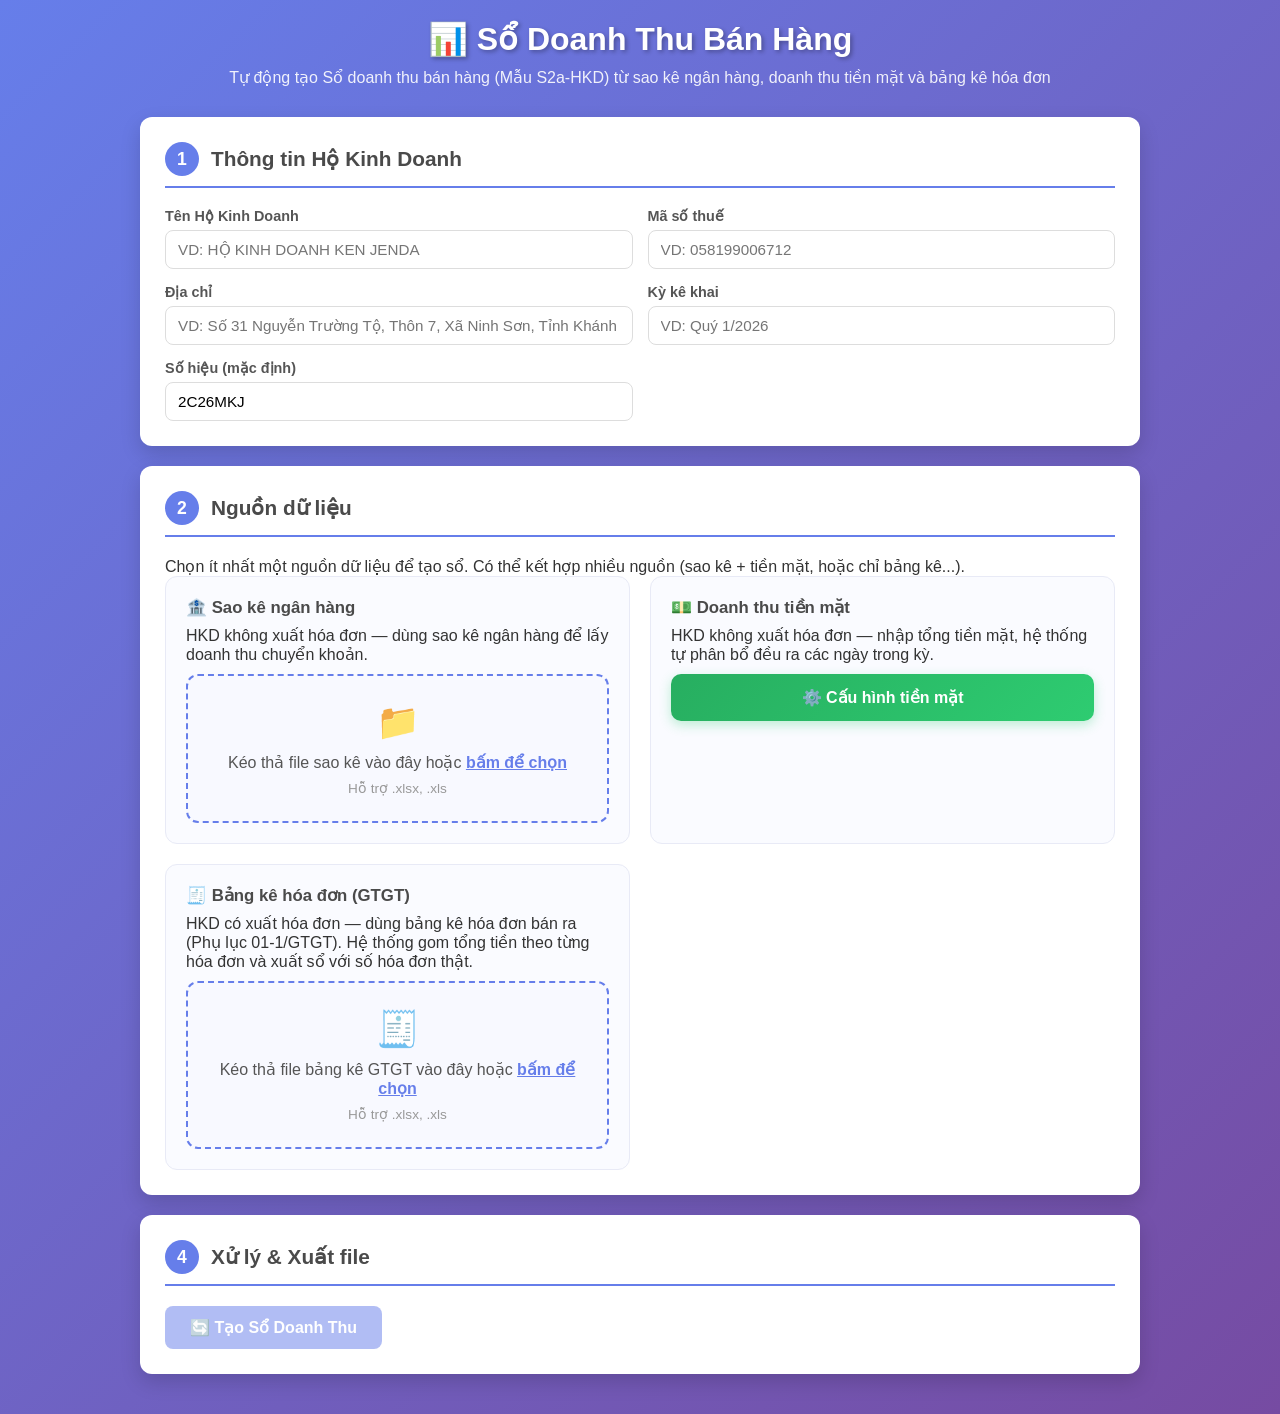
<file: Tao so kinh doanh/index.html>
<!DOCTYPE html>
<html lang="vi">
<head>
    <meta charset="UTF-8">
    <meta name="viewport" content="width=device-width, initial-scale=1.0">
    <title>Chuyển Sao Kê Ngân Hàng → Sổ Doanh Thu Bán Hàng</title>
    <link rel="stylesheet" href="style.css">
    <!-- SheetJS để đọc/ghi file Excel -->
    <script src="https://cdn.sheetjs.com/xlsx-0.20.2/package/dist/xlsx.full.min.js"></script>
</head>
<body>
    <div class="container">
        <header>
            <h1>📊 Sổ Doanh Thu Bán Hàng</h1>
            <p class="subtitle">Tự động tạo Sổ doanh thu bán hàng (Mẫu S2a-HKD) từ sao kê ngân hàng, doanh thu tiền mặt và bảng kê hóa đơn</p>
        </header>

        <!-- Bước 1: Thông tin HKD -->
        <section class="card">
            <div class="step-header">
                <span class="step-num">1</span>
                <h2>Thông tin Hộ Kinh Doanh</h2>
            </div>
            <div class="form-grid">
                <div class="form-group">
                    <label for="tenHKD">Tên Hộ Kinh Doanh</label>
                    <input type="text" id="tenHKD" placeholder="VD: HỘ KINH DOANH KEN JENDA">
                </div>
                <div class="form-group">
                    <label for="maSoThue">Mã số thuế</label>
                    <input type="text" id="maSoThue" placeholder="VD: 058199006712">
                </div>
                <div class="form-group">
                    <label for="diaChi">Địa chỉ</label>
                    <input type="text" id="diaChi" placeholder="VD: Số 31 Nguyễn Trường Tộ, Thôn 7, Xã Ninh Sơn, Tỉnh Khánh Hoà">
                </div>
                <div class="form-group">
                    <label for="kyKeKhai">Kỳ kê khai</label>
                    <input type="text" id="kyKeKhai" placeholder="VD: Quý 1/2026">
                </div>
                <div class="form-group">
                    <label for="soHieu">Số hiệu (mặc định)</label>
                    <input type="text" id="soHieu" value="2C26MKJ" placeholder="VD: 2C26MKJ">
                </div>
            </div>
        </section>

        <!-- Bước 2: Nguồn dữ liệu -->
        <section class="card">
            <div class="step-header">
                <span class="step-num">2</span>
                <h2>Nguồn dữ liệu</h2>
            </div>
            <p class="hint">Chọn ít nhất một nguồn dữ liệu để tạo sổ. Có thể kết hợp nhiều nguồn (sao kê + tiền mặt, hoặc chỉ bảng kê...).</p>

            <div class="source-grid">
                <!-- Sao kê ngân hàng -->
                <div class="source-block">
                    <h3>🏦 Sao kê ngân hàng</h3>
                    <p class="hint">HKD không xuất hóa đơn — dùng sao kê ngân hàng để lấy doanh thu chuyển khoản.</p>
                    <div class="upload-area" id="uploadArea">
                        <input type="file" id="fileInput" accept=".xlsx,.xls" hidden>
                        <div class="upload-content">
                            <span class="upload-icon">📁</span>
                            <p>Kéo thả file sao kê vào đây hoặc <span class="link">bấm để chọn</span></p>
                            <p class="hint">Hỗ trợ .xlsx, .xls</p>
                        </div>
                    </div>
                    <div id="fileInfo" class="file-info hidden"></div>
                </div>

                <!-- Doanh thu tiền mặt -->
                <div class="source-block">
                    <h3>💵 Doanh thu tiền mặt</h3>
                    <p class="hint">HKD không xuất hóa đơn — nhập tổng tiền mặt, hệ thống tự phân bổ đều ra các ngày trong kỳ.</p>
                    <button type="button" id="btnOpenCash" class="btn btn-cash">⚙️ Cấu hình tiền mặt</button>
                    <div id="cashInfo" class="file-info hidden"></div>
                </div>

                <!-- Bảng kê hóa đơn GTGT -->
                <div class="source-block">
                    <h3>🧾 Bảng kê hóa đơn (GTGT)</h3>
                    <p class="hint">HKD có xuất hóa đơn — dùng bảng kê hóa đơn bán ra (Phụ lục 01-1/GTGT). Hệ thống gom tổng tiền theo từng hóa đơn và xuất sổ với số hóa đơn thật.</p>
                    <div class="upload-area" id="gtgtArea">
                        <input type="file" id="gtgtInput" accept=".xlsx,.xls" hidden>
                        <div class="upload-content">
                            <span class="upload-icon">🧾</span>
                            <p>Kéo thả file bảng kê GTGT vào đây hoặc <span class="link">bấm để chọn</span></p>
                            <p class="hint">Hỗ trợ .xlsx, .xls</p>
                        </div>
                    </div>
                    <div id="gtgtInfo" class="file-info hidden"></div>
                </div>
            </div>
        </section>

        <!-- Bước 3: Cấu hình mapping (chỉ khi có sao kê) -->
        <section class="card hidden" id="mappingSection">
            <div class="step-header">
                <span class="step-num">3</span>
                <h2>Cấu hình Mapping</h2>
            </div>
            <div class="mapping-grid">
                <div class="form-group">
                    <label for="colDate">Cột Ngày giao dịch</label>
                    <select id="colDate"></select>
                </div>
                <div class="form-group">
                    <label for="colCredit">Cột Số tiền ghi có (Credit)</label>
                    <select id="colCredit"></select>
                </div>
                <div class="form-group">
                    <label for="colDebit">Cột Số tiền ghi nợ (Debit)</label>
                    <select id="colDebit"></select>
                </div>
                <div class="form-group">
                    <label for="colContent">Cột Nội dung chi tiết</label>
                    <select id="colContent"></select>
                </div>
            </div>
            <div class="filter-options">
                <h3>Quy tắc lọc (mặc định theo yêu cầu):</h3>
                <label class="checkbox">
                    <input type="checkbox" id="filterDebit" checked>
                    Loại bỏ các giao dịch ghi nợ (Debit)
                </label>
                <label class="checkbox">
                    <input type="checkbox" id="filterInterest" checked>
                    Loại bỏ giao dịch ghi có nhưng là "INTEREST PAYMENT" (lãi ngân hàng)
                </label>
            </div>
        </section>

        <!-- Bước 4: Xử lý & Xuất file -->
        <section class="card">
            <div class="step-header">
                <span class="step-num">4</span>
                <h2>Xử lý & Xuất file</h2>
            </div>
            <div class="action-row">
                <button id="btnProcess" class="btn btn-primary" disabled>🔄 Tạo Sổ Doanh Thu</button>
                <button id="btnExport" class="btn btn-success hidden">⬇️ Xuất file Excel</button>
            </div>
            <div id="resultSummary" class="result-summary hidden"></div>
        </section>

        <!-- Bảng xem trước -->
        <section class="card hidden" id="previewSection">
            <div class="step-header">
                <span class="step-num">👁️</span>
                <h2>Xem trước Sổ Doanh Thu</h2>
            </div>
            <div class="table-wrapper">
                <table id="previewTable">
                    <thead>
                        <tr>
                            <th>Số hiệu</th>
                            <th>Hóa đơn</th>
                            <th>Ngày, tháng</th>
                            <th>Diễn giải</th>
                            <th>Số tiền</th>
                        </tr>
                    </thead>
                    <tbody></tbody>
                </table>
            </div>
        </section>
    </div>

    <!-- Popup cấu hình doanh thu tiền mặt -->
    <div class="modal-overlay hidden" id="cashModal">
        <div class="modal">
            <div class="modal-header">
                <h3>💵 Cấu hình Doanh thu tiền mặt</h3>
                <button type="button" class="modal-close" id="btnCloseCash" title="Đóng">✕</button>
            </div>
            <div class="modal-body">
                <div class="cash-block">
                    <h3 class="cash-block-title">💰 Số tiền & phân bổ</h3>
                    <div class="form-grid">
                        <div class="form-group">
                            <label for="cashTotal">Tổng số tiền mặt (VNĐ)</label>
                            <input type="number" id="cashTotal" min="0" step="1000" placeholder="VD: 200000000">
                        </div>
                        <div class="form-group">
                            <label for="cashPeriod">Kỳ phân bổ</label>
                            <select id="cashPeriod">
                                <option value="month">Theo tháng</option>
                                <option value="quarter" selected>Theo quý</option>
                            </select>
                        </div>
                        <div class="form-group">
                            <label for="cashStartDate">Ngày bắt đầu phân bổ</label>
                            <input type="date" id="cashStartDate">
                        </div>
                        <div class="form-group">
                            <label for="cashMin">Số tiền tối thiểu / giao dịch (VNĐ)</label>
                            <input type="number" id="cashMin" min="0" step="1000" placeholder="VD: 100000">
                        </div>
                        <div class="form-group">
                            <label for="cashMax">Số tiền tối đa / giao dịch (VNĐ)</label>
                            <input type="number" id="cashMax" min="0" step="1000" placeholder="VD: 1000000">
                        </div>
                        <div class="form-group">
                            <label for="cashMaxPerDay">Số giao dịch tối đa / ngày</label>
                            <input type="number" id="cashMaxPerDay" min="1" step="1" value="3" placeholder="VD: 3">
                        </div>
                        <div class="form-group">
                            <label for="cashRound">Bước làm tròn (VNĐ)</label>
                            <input type="number" id="cashRound" min="1" step="1" value="1000" placeholder="VD: 1000">
                        </div>
                    </div>
                </div>

                <div class="cash-block">
                    <h3 class="cash-block-title">📅 Ngày đóng cửa (không có doanh thu)</h3>
                    <div class="offday-week">
                        <span class="offday-label">Đóng cửa cố định theo thứ:</span>
                        <label class="offday-check"><input type="checkbox" class="cashOffWeek" value="1"> Thứ 2</label>
                        <label class="offday-check"><input type="checkbox" class="cashOffWeek" value="2"> Thứ 3</label>
                        <label class="offday-check"><input type="checkbox" class="cashOffWeek" value="3"> Thứ 4</label>
                        <label class="offday-check"><input type="checkbox" class="cashOffWeek" value="4"> Thứ 5</label>
                        <label class="offday-check"><input type="checkbox" class="cashOffWeek" value="5"> Thứ 6</label>
                        <label class="offday-check"><input type="checkbox" class="cashOffWeek" value="6"> Thứ 7</label>
                        <label class="offday-check"><input type="checkbox" class="cashOffWeek" value="0"> Chủ nhật</label>
                    </div>
                    <div class="offday-dates">
                        <span class="offday-label">Hoặc chọn ngày cụ thể:</span>
                        <div class="offday-picker">
                            <input type="date" id="cashOffDateInput">
                            <button type="button" id="btnAddOffDate" class="btn btn-small">➕ Thêm ngày</button>
                        </div>
                        <div id="cashOffDateList" class="offday-chips"></div>
                    </div>
                </div>
            </div>
            <div class="modal-footer">
                <button type="button" id="btnSaveCash" class="btn btn-primary">✅ Lưu cấu hình</button>
            </div>
        </div>
    </div>

    <script src="app.js"></script>
</body>
</html>
</file>
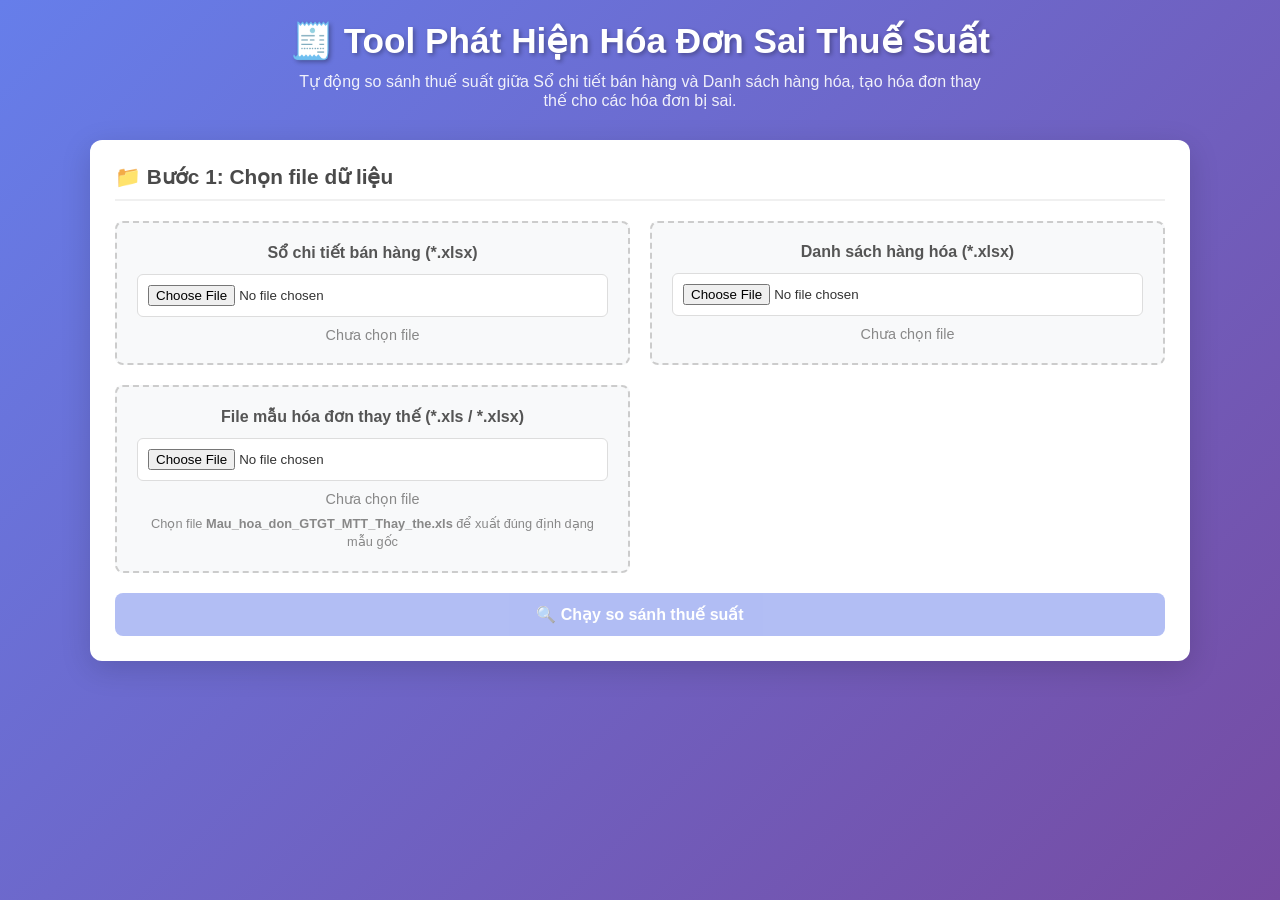
<file: thay thế hóa đơn/index.html>
<!DOCTYPE html>
<html lang="vi">
<head>
    <meta charset="UTF-8">
    <meta name="viewport" content="width=device-width, initial-scale=1.0">
    <title>Tool Phát Hiện Hóa Đơn Sai Thuế Suất & Tạo Hóa Đơn Thay Thế</title>
    <link rel="stylesheet" href="css/style.css">
    <!-- SheetJS để đọc/ghi file Excel -->
    <script src="https://cdn.sheetjs.com/xlsx-0.20.2/package/dist/xlsx.full.min.js"></script>
</head>
<body>
    <div class="container">
        <header>
            <h1>🧾 Tool Phát Hiện Hóa Đơn Sai Thuế Suất</h1>
            <p class="subtitle">Tự động so sánh thuế suất giữa Sổ chi tiết bán hàng và Danh sách hàng hóa, tạo hóa đơn thay thế cho các hóa đơn bị sai.</p>
        </header>

        <!-- Bước 1: Upload file -->
        <section class="card upload-section">
            <h2>📁 Bước 1: Chọn file dữ liệu</h2>
            <div class="upload-grid">
                <div class="upload-item">
                    <label for="fileSoBanHang">Sổ chi tiết bán hàng (*.xlsx)</label>
                    <input type="file" id="fileSoBanHang" accept=".xlsx,.xls" class="file-input">
                    <div class="file-status" id="statusSoBanHang">Chưa chọn file</div>
                </div>
                <div class="upload-item">
                    <label for="fileDanhSachHang">Danh sách hàng hóa (*.xlsx)</label>
                    <input type="file" id="fileDanhSachHang" accept=".xlsx,.xls" class="file-input">
                    <div class="file-status" id="statusDanhSachHang">Chưa chọn file</div>
                </div>
                <div class="upload-item">
                    <label for="fileMau">File mẫu hóa đơn thay thế (*.xls / *.xlsx)</label>
                    <input type="file" id="fileMau" accept=".xlsx,.xls" class="file-input">
                    <div class="file-status" id="statusMau">Chưa chọn file</div>
                    <div class="file-hint">Chọn file <strong>Mau_hoa_don_GTGT_MTT_Thay_the.xls</strong> để xuất đúng định dạng mẫu gốc</div>
                </div>
            </div>
            <button id="btnChay" class="btn btn-primary" disabled>🔍 Chạy so sánh thuế suất</button>
        </section>

        <!-- Bước 2: Kết quả -->
        <section class="card result-section" id="resultSection" style="display:none;">
            <h2>📊 Bước 2: Kết quả so sánh</h2>
            <div class="summary-box" id="summaryBox"></div>
            <div class="table-wrapper">
                <table id="resultTable">
                    <thead>
                        <tr>
                            <th>STT</th>
                            <th>Số hóa đơn</th>
                            <th>Ngày</th>
                            <th>Mã đơn hàng</th>
                            <th>Số dòng sai</th>
                            <th>Chi tiết dòng sai</th>
                        </tr>
                    </thead>
                    <tbody id="resultBody"></tbody>
                </table>
            </div>
            <button id="btnTaiFile" class="btn btn-success">⬇️ Tải file hóa đơn thay thế (.xlsx)</button>
        </section>

        <!-- Bước 3: Chi tiết -->
        <section class="card detail-section" id="detailSection" style="display:none;">
            <h2>🔎 Chi tiết dòng hàng sai thuế suất</h2>
            <div class="table-wrapper">
                <table id="detailTable">
                    <thead>
                        <tr>
                            <th>Số hóa đơn</th>
                            <th>Mã hàng hóa</th>
                            <th>Tên hàng hóa</th>
                            <th>Thuế suất tính được</th>
                            <th>Thuế suất chuẩn</th>
                            <th>Trạng thái</th>
                        </tr>
                    </thead>
                    <tbody id="detailBody"></tbody>
                </table>
            </div>
        </section>
    </div>

    <script src="js/excel.js"></script>
    <script src="js/app.js"></script>
</body>
</html>
</file>
<file: Tao so kinh doanh/style.css>
* {
    margin: 0;
    padding: 0;
    box-sizing: border-box;
}

body {
    font-family: 'Segoe UI', Tahoma, Geneva, Verdana, sans-serif;
    background: linear-gradient(135deg, #667eea 0%, #764ba2 100%);
    min-height: 100vh;
    padding: 20px;
    color: #333;
}

.container {
    max-width: 1000px;
    margin: 0 auto;
}

header {
    text-align: center;
    color: white;
    margin-bottom: 30px;
}

header h1 {
    font-size: 2rem;
    margin-bottom: 10px;
    text-shadow: 2px 2px 4px rgba(0,0,0,0.3);
}

header .subtitle {
    font-size: 1rem;
    opacity: 0.9;
}

.card {
    background: white;
    border-radius: 12px;
    padding: 25px;
    margin-bottom: 20px;
    box-shadow: 0 8px 20px rgba(0,0,0,0.15);
}

.card h2 {
    font-size: 1.3rem;
    color: #4a4a4a;
    margin-bottom: 20px;
    padding-bottom: 10px;
    border-bottom: 2px solid #667eea;
}

.form-grid {
    display: grid;
    grid-template-columns: 1fr 1fr;
    gap: 15px;
}

.form-group {
    display: flex;
    flex-direction: column;
}

.form-group label {
    font-size: 0.9rem;
    font-weight: 600;
    color: #555;
    margin-bottom: 6px;
}

.form-group input,
.form-group select {
    padding: 10px 12px;
    border: 1px solid #ddd;
    border-radius: 8px;
    font-size: 0.95rem;
    transition: border-color 0.3s;
}

.form-group input:focus,
.form-group select:focus {
    outline: none;
    border-color: #667eea;
    box-shadow: 0 0 0 3px rgba(102,126,234,0.1);
}

.upload-area {
    border: 2px dashed #667eea;
    border-radius: 12px;
    padding: 40px;
    text-align: center;
    cursor: pointer;
    transition: all 0.3s;
    background: #f8f9ff;
}

.upload-area:hover,
.upload-area.dragover {
    background: #eef0ff;
    border-color: #764ba2;
}

.upload-icon {
    font-size: 3rem;
    display: block;
    margin-bottom: 10px;
}

.upload-content p {
    font-size: 1rem;
    color: #555;
}

.upload-content .link {
    color: #667eea;
    font-weight: 600;
    text-decoration: underline;
}

.upload-content .hint {
    font-size: 0.85rem;
    color: #999;
    margin-top: 8px;
}

.file-info {
    margin-top: 15px;
    padding: 12px 15px;
    background: #e8f5e9;
    border-radius: 8px;
    border-left: 4px solid #4caf50;
    font-size: 0.95rem;
}

.mapping-grid {
    display: grid;
    grid-template-columns: 1fr 1fr;
    gap: 15px;
    margin-bottom: 20px;
}

.filter-options {
    background: #f8f9ff;
    padding: 15px;
    border-radius: 8px;
}

.filter-options h3 {
    font-size: 0.95rem;
    color: #555;
    margin-bottom: 10px;
}

.checkbox {
    display: flex;
    align-items: center;
    gap: 8px;
    margin-bottom: 8px;
    font-size: 0.95rem;
    color: #444;
    cursor: pointer;
}

.checkbox input {
    width: 18px;
    height: 18px;
    accent-color: #667eea;
}

.action-row {
    display: flex;
    gap: 15px;
    align-items: center;
    flex-wrap: wrap;
}

.btn {
    padding: 12px 25px;
    border: none;
    border-radius: 8px;
    font-size: 1rem;
    font-weight: 600;
    cursor: pointer;
    transition: all 0.3s;
}

.btn:disabled {
    opacity: 0.5;
    cursor: not-allowed;
}

.btn-primary {
    background: #667eea;
    color: white;
}

.btn-primary:hover:not(:disabled) {
    background: #5a6fd6;
    transform: translateY(-2px);
    box-shadow: 0 4px 12px rgba(102,126,234,0.4);
}

.btn-success {
    background: #4caf50;
    color: white;
}

.btn-success:hover {
    background: #43a047;
    transform: translateY(-2px);
    box-shadow: 0 4px 12px rgba(76,175,80,0.4);
}

.result-summary {
    margin-top: 20px;
    padding: 15px;
    background: #fff3e0;
    border-radius: 8px;
    border-left: 4px solid #ff9800;
    font-size: 0.95rem;
    line-height: 1.6;
}

.result-summary strong {
    color: #e65100;
}

.table-wrapper {
    overflow-x: auto;
    max-height: 500px;
    overflow-y: auto;
    border: 1px solid #eee;
    border-radius: 8px;
}

table {
    width: 100%;
    border-collapse: collapse;
    font-size: 0.9rem;
}

thead {
    position: sticky;
    top: 0;
    background: #667eea;
    color: white;
}

th, td {
    padding: 10px 12px;
    text-align: left;
    border-bottom: 1px solid #eee;
    white-space: nowrap;
}

th:nth-child(5), td:nth-child(5) {
    text-align: right;
}

tbody tr:hover {
    background: #f5f6ff;
}

.hidden {
    display: none;
}

/* Ngày đóng cửa (off day) */
.form-group-full {
    grid-column: 1 / -1;
}

.offday-week {
    display: flex;
    flex-wrap: wrap;
    align-items: center;
    gap: 10px;
    margin-bottom: 10px;
}

.offday-label {
    font-size: 0.85rem;
    color: #666;
    margin-right: 4px;
}

.offday-check {
    display: inline-flex;
    align-items: center;
    gap: 4px;
    font-size: 0.85rem;
    color: #444;
    background: #f4f5ff;
    border: 1px solid #e0e2f5;
    border-radius: 6px;
    padding: 4px 8px;
    cursor: pointer;
    transition: all 0.2s;
}

.offday-check:hover {
    background: #e8eaff;
}

.offday-check input {
    accent-color: #e74c3c;
    cursor: pointer;
}

.offday-dates {
    display: flex;
    flex-direction: column;
    gap: 6px;
}

.offday-dates input {
    padding: 10px 12px;
    border: 1px solid #ddd;
    border-radius: 8px;
    font-size: 0.95rem;
    transition: border-color 0.3s;
}

.offday-dates input:focus {
    outline: none;
    border-color: #667eea;
    box-shadow: 0 0 0 3px rgba(102,126,234,0.1);
}

/* ---------- UI gọn gàng, tối ưu ---------- */
.step-header {
    display: flex;
    align-items: center;
    gap: 12px;
    margin-bottom: 20px;
    padding-bottom: 10px;
    border-bottom: 2px solid #667eea;
}

.step-header h2 {
    font-size: 1.3rem;
    color: #4a4a4a;
    margin: 0;
    padding: 0;
    border: none;
}

.step-num {
    display: inline-flex;
    align-items: center;
    justify-content: center;
    width: 34px;
    height: 34px;
    border-radius: 50%;
    background: #667eea;
    color: white;
    font-weight: 700;
    font-size: 1.1rem;
    flex-shrink: 0;
}

.optional {
    font-size: 0.8rem;
    font-weight: 600;
    color: #888;
    background: #f0f0f0;
    padding: 3px 10px;
    border-radius: 12px;
    vertical-align: middle;
}

/* Lưới nguồn dữ liệu (sao kê + tiền mặt + bảng kê GTGT) */
.source-grid {
    display: grid;
    grid-template-columns: 1fr 1fr;
    gap: 20px;
}

.source-block {
    background: #fafbff;
    border: 1px solid #e8eaf6;
    border-radius: 12px;
    padding: 20px;
}

.source-block h3 {
    font-size: 1.05rem;
    color: #4a4a4a;
    margin-bottom: 8px;
}

.source-block .upload-area {
    padding: 25px 15px;
    margin-top: 10px;
}

.source-block .upload-icon {
    font-size: 2.2rem;
}

/* ---------- Khối doanh thu tiền mặt ---------- */
.cash-block {
    background: #fafbff;
    border: 1px solid #e8eaf6;
    border-radius: 12px;
    padding: 18px 20px;
    margin-bottom: 16px;
}

.cash-block-title {
    font-size: 1rem;
    color: #4a4a4a;
    margin-bottom: 14px;
    padding-bottom: 8px;
    border-bottom: 1px solid #e8eaf6;
}

.offday-picker {
    display: flex;
    align-items: center;
    gap: 10px;
    flex-wrap: wrap;
    margin-bottom: 10px;
}

.offday-picker input[type="date"] {
    padding: 9px 12px;
    border: 1px solid #ddd;
    border-radius: 8px;
    font-size: 0.95rem;
    transition: border-color 0.3s;
}

.offday-picker input[type="date"]:focus {
    outline: none;
    border-color: #667eea;
    box-shadow: 0 0 0 3px rgba(102,126,234,0.1);
}

.btn-small {
    padding: 9px 16px;
    font-size: 0.9rem;
    background: #667eea;
    color: white;
    border: none;
    border-radius: 8px;
    cursor: pointer;
    transition: all 0.3s;
}

.btn-small:hover {
    background: #5a6fd6;
}

/* Nút cấu hình tiền mặt trong nguồn dữ liệu */
.btn-cash {
    display: block;
    width: 100%;
    margin-top: 10px;
    padding: 14px 20px;
    background: linear-gradient(135deg, #27ae60, #2ecc71);
    color: white;
    border: none;
    border-radius: 10px;
    font-size: 1rem;
    font-weight: 600;
    cursor: pointer;
    transition: all 0.3s;
    box-shadow: 0 4px 12px rgba(46,204,113,0.3);
}

.btn-cash:hover {
    transform: translateY(-2px);
    box-shadow: 0 6px 16px rgba(46,204,113,0.4);
}

/* ---------- Popup (Modal) ---------- */
.modal-overlay {
    position: fixed;
    top: 0;
    left: 0;
    right: 0;
    bottom: 0;
    background: rgba(0,0,0,0.55);
    display: flex;
    align-items: center;
    justify-content: center;
    z-index: 1000;
    padding: 20px;
}


/* An modal khi co class hidden (specificity cao hon .modal-overlay) */
.modal-overlay.hidden {
    display: none;
}

.modal {
    background: white;
    border-radius: 14px;
    width: 100%;
    max-width: 720px;
    max-height: 90vh;
    display: flex;
    flex-direction: column;
    box-shadow: 0 20px 50px rgba(0,0,0,0.3);
    animation: modalIn 0.25s ease-out;
}

@keyframes modalIn {
    from {
        opacity: 0;
        transform: translateY(-20px) scale(0.97);
    }
    to {
        opacity: 1;
        transform: translateY(0) scale(1);
    }
}

.modal-header {
    display: flex;
    align-items: center;
    justify-content: space-between;
    padding: 18px 22px;
    border-bottom: 1px solid #eee;
    background: linear-gradient(135deg, #27ae60, #2ecc71);
    border-radius: 14px 14px 0 0;
}

.modal-header h3 {
    color: white;
    font-size: 1.15rem;
    margin: 0;
}

.modal-close {
    background: rgba(255,255,255,0.2);
    border: none;
    color: white;
    font-size: 1.2rem;
    width: 32px;
    height: 32px;
    border-radius: 50%;
    cursor: pointer;
    display: flex;
    align-items: center;
    justify-content: center;
    transition: all 0.2s;
}

.modal-close:hover {
    background: rgba(255,255,255,0.35);
}

.modal-body {
    padding: 20px 22px;
    overflow-y: auto;
}

.modal-footer {
    padding: 16px 22px;
    border-top: 1px solid #eee;
    display: flex;
    justify-content: flex-end;
    gap: 10px;
}

.offday-chips {
    display: flex;
    flex-wrap: wrap;
    gap: 8px;
}

.offday-chip {
    display: inline-flex;
    align-items: center;
    gap: 6px;
    background: #fdecea;
    border: 1px solid #f5c6c0;
    color: #c0392b;
    border-radius: 20px;
    padding: 4px 12px;
    font-size: 0.85rem;
    font-weight: 500;
}

.offday-chip button {
    background: none;
    border: none;
    color: #c0392b;
    font-size: 1rem;
    cursor: pointer;
    line-height: 1;
    padding: 0;
}

.offday-chip button:hover {
    color: #922b21;
}

@media (max-width: 700px) {
    .source-grid {
        grid-template-columns: 1fr;
    }
}

@media (max-width: 600px) {
    .form-grid,
    .mapping-grid {
        grid-template-columns: 1fr;
    }
}
</file>
<file: thay thế hóa đơn/css/style.css>
* {
    margin: 0;
    padding: 0;
    box-sizing: border-box;
}

body {
    font-family: 'Segoe UI', Tahoma, Geneva, Verdana, sans-serif;
    background: linear-gradient(135deg, #667eea 0%, #764ba2 100%);
    min-height: 100vh;
    padding: 20px;
    color: #333;
}

.container {
    max-width: 1100px;
    margin: 0 auto;
}

header {
    text-align: center;
    color: #fff;
    margin-bottom: 30px;
}

header h1 {
    font-size: 2.2rem;
    margin-bottom: 10px;
    text-shadow: 2px 2px 4px rgba(0,0,0,0.3);
}

header .subtitle {
    font-size: 1rem;
    opacity: 0.9;
    max-width: 700px;
    margin: 0 auto;
}

.card {
    background: #fff;
    border-radius: 12px;
    padding: 25px;
    margin-bottom: 25px;
    box-shadow: 0 8px 30px rgba(0,0,0,0.15);
}

.card h2 {
    font-size: 1.3rem;
    color: #4a4a4a;
    margin-bottom: 20px;
    padding-bottom: 10px;
    border-bottom: 2px solid #f0f0f0;
}

.upload-grid {
    display: grid;
    grid-template-columns: 1fr 1fr;
    gap: 20px;
    margin-bottom: 20px;
}

.upload-item {
    background: #f8f9fa;
    border: 2px dashed #ccc;
    border-radius: 8px;
    padding: 20px;
    text-align: center;
    transition: all 0.3s;
}

.upload-item:hover {
    border-color: #667eea;
    background: #f0f2ff;
}

.upload-item label {
    display: block;
    font-weight: 600;
    margin-bottom: 12px;
    color: #555;
}

.file-input {
    width: 100%;
    padding: 10px;
    border: 1px solid #ddd;
    border-radius: 6px;
    background: #fff;
    cursor: pointer;
}

.file-status {
    margin-top: 10px;
    font-size: 0.9rem;
    color: #888;
}

.file-status.loaded {
    color: #28a745;
    font-weight: 600;
}

.file-hint {
    margin-top: 8px;
    font-size: 0.8rem;
    color: #888;
    line-height: 1.4;
}

.btn {
    padding: 12px 25px;
    border: none;
    border-radius: 8px;
    font-size: 1rem;
    font-weight: 600;
    cursor: pointer;
    transition: all 0.3s;
    display: inline-block;
}

.btn:disabled {
    opacity: 0.5;
    cursor: not-allowed;
}

.btn-primary {
    background: #667eea;
    color: #fff;
    width: 100%;
}

.btn-primary:hover:not(:disabled) {
    background: #5a67d8;
    transform: translateY(-2px);
    box-shadow: 0 5px 15px rgba(102,126,234,0.4);
}

.btn-success {
    background: #28a745;
    color: #fff;
    margin-top: 20px;
}

.btn-success:hover {
    background: #218838;
    transform: translateY(-2px);
    box-shadow: 0 5px 15px rgba(40,167,69,0.4);
}

.summary-box {
    background: #e8f5e9;
    border-left: 5px solid #28a745;
    padding: 15px 20px;
    border-radius: 6px;
    margin-bottom: 20px;
    font-size: 1rem;
}

.summary-box.warning {
    background: #fff3cd;
    border-left-color: #ffc107;
}

.summary-box.error {
    background: #f8d7da;
    border-left-color: #dc3545;
}

.table-wrapper {
    overflow-x: auto;
    max-height: 400px;
    overflow-y: auto;
    border: 1px solid #e0e0e0;
    border-radius: 8px;
}

table {
    width: 100%;
    border-collapse: collapse;
    font-size: 0.9rem;
}

thead {
    position: sticky;
    top: 0;
    background: #667eea;
    color: #fff;
}

th, td {
    padding: 10px 12px;
    text-align: left;
    border-bottom: 1px solid #eee;
    white-space: nowrap;
}

tbody tr:hover {
    background: #f5f5ff;
}

tbody tr.sai {
    background: #fff5f5;
}

tbody tr.sai:hover {
    background: #ffe0e0;
}

.badge {
    display: inline-block;
    padding: 3px 10px;
    border-radius: 12px;
    font-size: 0.8rem;
    font-weight: 600;
}

.badge-sai {
    background: #dc3545;
    color: #fff;
}

.badge-dung {
    background: #28a745;
    color: #fff;
}

.detail-section {
    display: none;
}

@media (max-width: 768px) {
    .upload-grid {
        grid-template-columns: 1fr;
    }
    header h1 {
        font-size: 1.6rem;
    }
}
</file>
